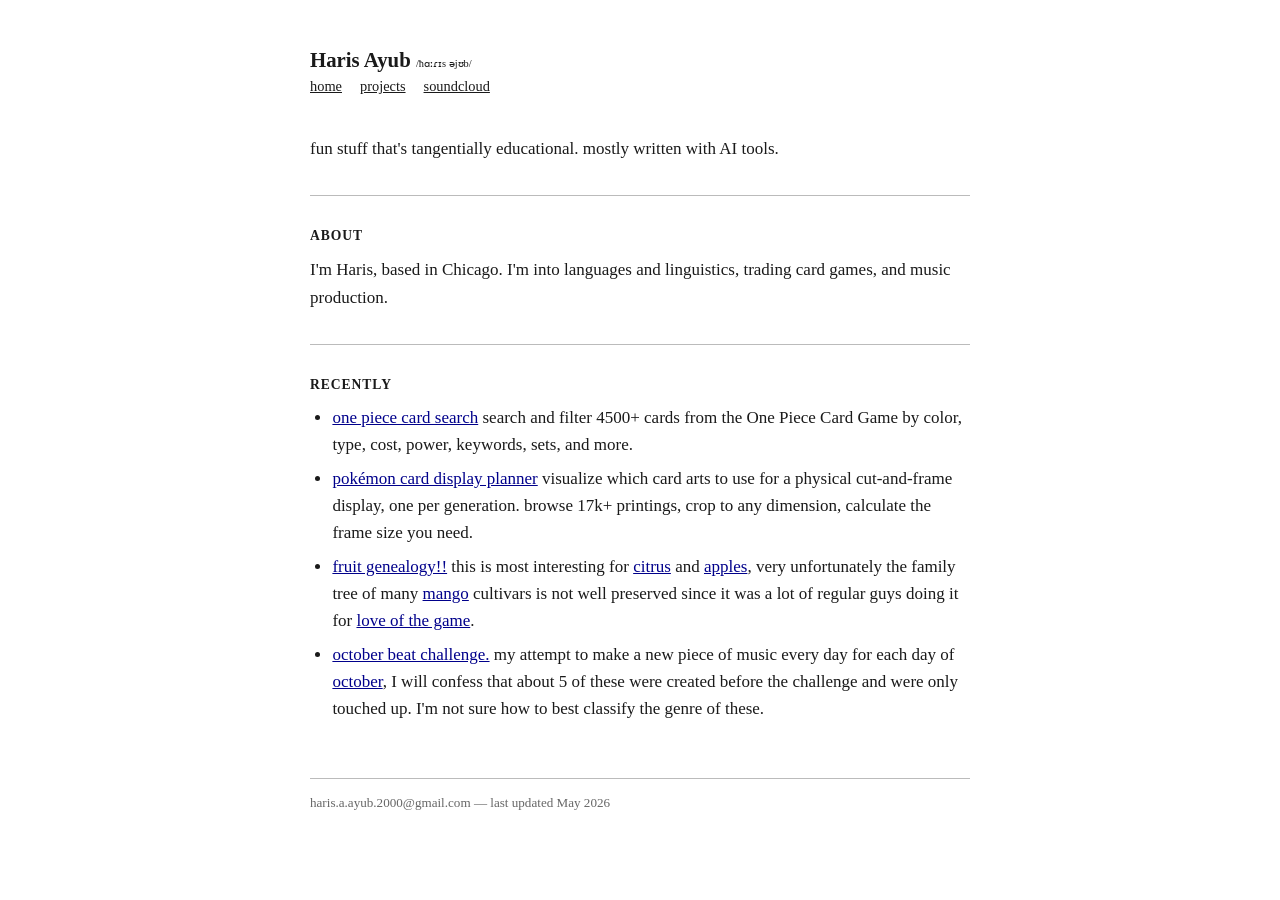
<file: index.html>
<!DOCTYPE html>
<html lang="en">
<head>
  <meta charset="UTF-8" />
  <meta name="viewport" content="width=device-width, initial-scale=1.0" />
  <title>Haris Ayub</title>
  <link rel="stylesheet" href="style.css" />
</head>
<body>
<div id="page">

  <div id="site-title"><a href="/">Haris Ayub</a> <span style="font-size:0.5em;font-weight:normal;">/ħɑːɾɪs əjʊb/</span></div>
  <nav>
    <a href="/">home</a>
    <a href="/projects.html">projects</a>
    <a href="https://soundcloud.com/haris-ayub-5">soundcloud</a>
  </nav>

  <p>
	fun stuff that's tangentially educational. mostly written with AI tools.
  </p>

  <hr>

  <h2>About</h2>
  <p>I'm Haris, based in Chicago. I'm into languages and linguistics, trading card games, and music production.</p>

  <hr>

  <h2>Recently</h2>
  <ul>
    <li><a href="/optcg-db/">one piece card search</a> search and filter 4500+ cards from the One Piece Card Game by color, type, cost, power, keywords, sets, and more.</li>
    <li><a href="/pokemon-card-display/">pokémon card display planner</a> visualize which card arts to use for a physical cut-and-frame display, one per generation. browse 17k+ printings, crop to any dimension, calculate the frame size you need.</li>
    <li><a href="/fruit-tree">fruit genealogy!!</a> this is most interesting for <a href="https://en.wikipedia.org/wiki/Citrus">citrus</a> and <a href="https://en.wikipedia.org/wiki/Apple">apples</a>, very unfortunately the family tree of many <a href="https://en.wikipedia.org/wiki/Mango">mango</a> cultivars is not well preserved since it was a lot of regular guys doing it for <a href="https://www.thehindubusinessline.com/specials/india-interior/small-sweet-and-succulent-with-history/article8626499.ece">love of the game</a>.</li>
    <li><a href="https://soundcloud.com/haris-ayub-5/sets/october-beat-a-day">october beat challenge.</a> my attempt to make a new piece of music every day for each day of <a href="https://en.wikipedia.org/wiki/October">october</a>, I will confess that about 5 of these were created before the challenge and were only touched up. I'm not sure how to best classify the genre of these.</li>
  </ul>

  <footer>haris.a.ayub.2000@gmail.com &mdash; last updated <span id="last-updated">May 2026</span></footer>
<script src="/script.js"></script>

</div>
</body>
</html>
</file>
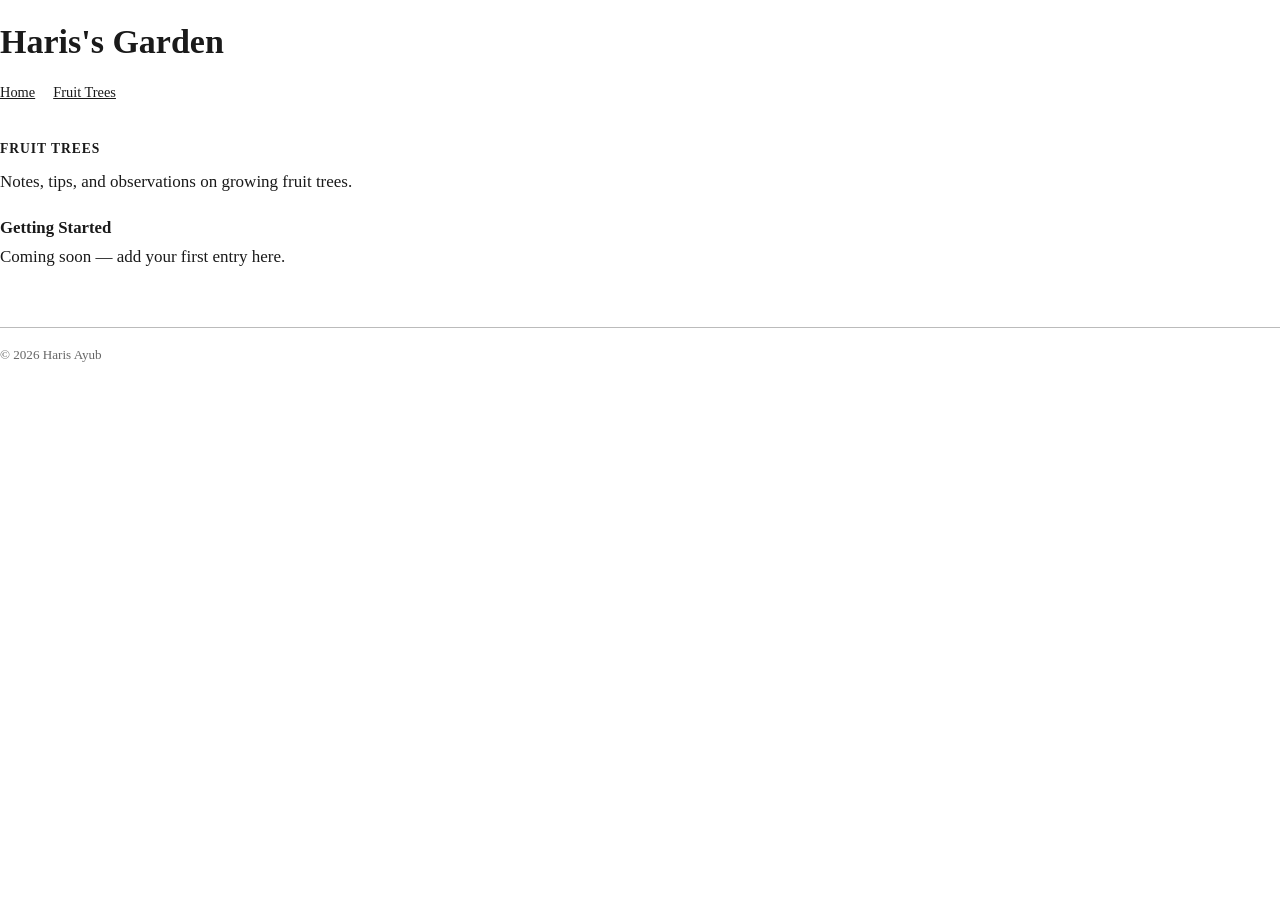
<file: fruit-trees.html>
<!DOCTYPE html>
<html lang="en">
<head>
  <meta charset="UTF-8" />
  <meta name="viewport" content="width=device-width, initial-scale=1.0" />
  <title>Fruit Trees – Haris's Garden</title>
  <link rel="stylesheet" href="style.css" />
</head>
<body>
  <header>
    <h1>Haris's Garden</h1>
    <nav>
      <a href="index.html">Home</a>
      <a href="fruit-trees.html">Fruit Trees</a>
    </nav>
  </header>

  <main>
    <h2>Fruit Trees</h2>
    <p>Notes, tips, and observations on growing fruit trees.</p>

    <article>
      <h3>Getting Started</h3>
      <p>Coming soon — add your first entry here.</p>
    </article>
  </main>

  <footer>
    <p>&copy; 2026 Haris Ayub</p>
  </footer>
</body>
</html>
</file>
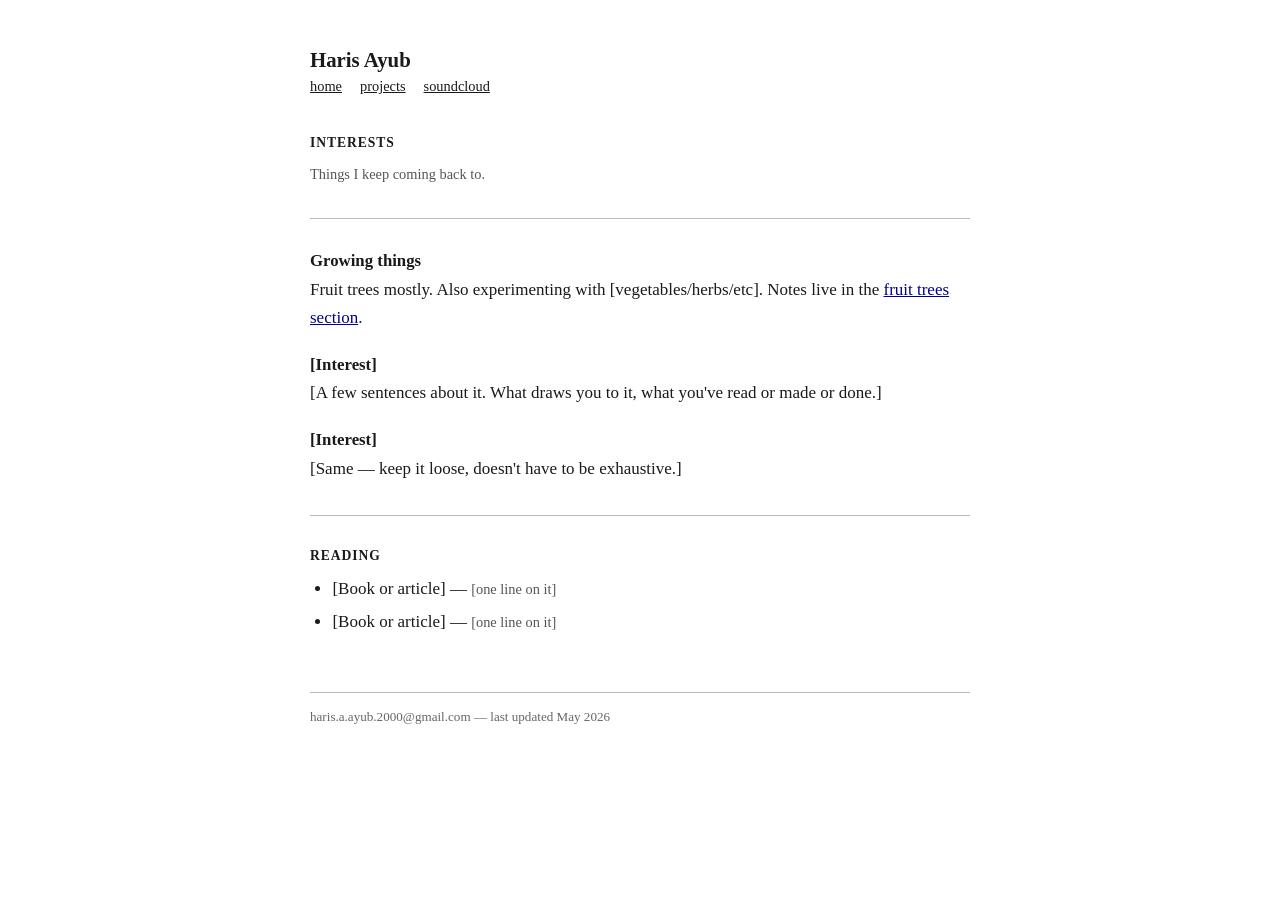
<file: interests.html>
<!DOCTYPE html>
<html lang="en">
<head>
  <meta charset="UTF-8" />
  <meta name="viewport" content="width=device-width, initial-scale=1.0" />
  <title>Interests &mdash; Haris Ayub</title>
  <link rel="stylesheet" href="style.css" />
</head>
<body>
<div id="page">

  <div id="site-title"><a href="/">Haris Ayub</a></div>
  <nav>
    <a href="/">home</a>
    <a href="/projects.html">projects</a>
    <a href="https://soundcloud.com/haris-ayub-5">soundcloud</a>
  </nav>

  <h2>Interests</h2>

  <p class="dim">Things I keep coming back to.</p>

  <hr>

  <h3>Growing things</h3>
  <p>
    Fruit trees mostly. Also experimenting with [vegetables/herbs/etc].
    Notes live in the <a href="/fruit-tree/">fruit trees section</a>.
  </p>

  <h3>[Interest]</h3>
  <p>[A few sentences about it. What draws you to it, what you've read or made or done.]</p>

  <h3>[Interest]</h3>
  <p>[Same &mdash; keep it loose, doesn't have to be exhaustive.]</p>

  <hr>

  <h2>Reading</h2>
  <ul>
    <li>[Book or article] &mdash; <span class="dim">[one line on it]</span></li>
    <li>[Book or article] &mdash; <span class="dim">[one line on it]</span></li>
  </ul>

  <footer>haris.a.ayub.2000@gmail.com &mdash; last updated <span id="last-updated">May 2026</span></footer>
<script src="/script.js"></script>

</div>
</body>
</html>
</file>
<file: style.css>
body {
  font-family: Georgia, 'Times New Roman', serif;
  font-size: 17px;
  color: #1a1a1a;
  background: #fff;
  margin: 0;
  padding: 0;
}

#page {
  max-width: 660px;
  margin: 0 auto;
  padding: 3rem 2rem 5rem;
}

#site-title {
  font-size: 1.3rem;
  font-weight: bold;
  margin-bottom: 0.4rem;
}

#site-title a {
  color: #1a1a1a;
  text-decoration: none;
}

nav {
  font-size: 0.9rem;
  margin-bottom: 2.5rem;
}

nav a {
  color: #1a1a1a;
  margin-right: 0.9rem;
}

nav a:hover {
  text-decoration: underline;
}

hr {
  border: none;
  border-top: 1px solid #bbb;
  margin: 2rem 0;
}

h2 {
  font-size: 0.85rem;
  font-weight: bold;
  margin: 0 0 0.7rem;
  text-transform: uppercase;
  letter-spacing: 0.07em;
  color: #1a1a1a;
}

h3 {
  font-size: 1.05rem;
  margin: 1.4rem 0 0.3rem;
}

p {
  line-height: 1.65;
  margin: 0 0 0.8rem;
}

a { color: #00008b; }
a:visited { color: #551a8b; }

ul {
  margin: 0.4rem 0 1rem 1.4rem;
  padding: 0;
}

li {
  line-height: 1.6;
  margin-bottom: 0.4rem;
}

.dim { color: #555; font-size: 0.9rem; }

footer {
  margin-top: 3.5rem;
  padding-top: 1rem;
  border-top: 1px solid #bbb;
  font-size: 0.82rem;
  color: #666;
}
</file>
